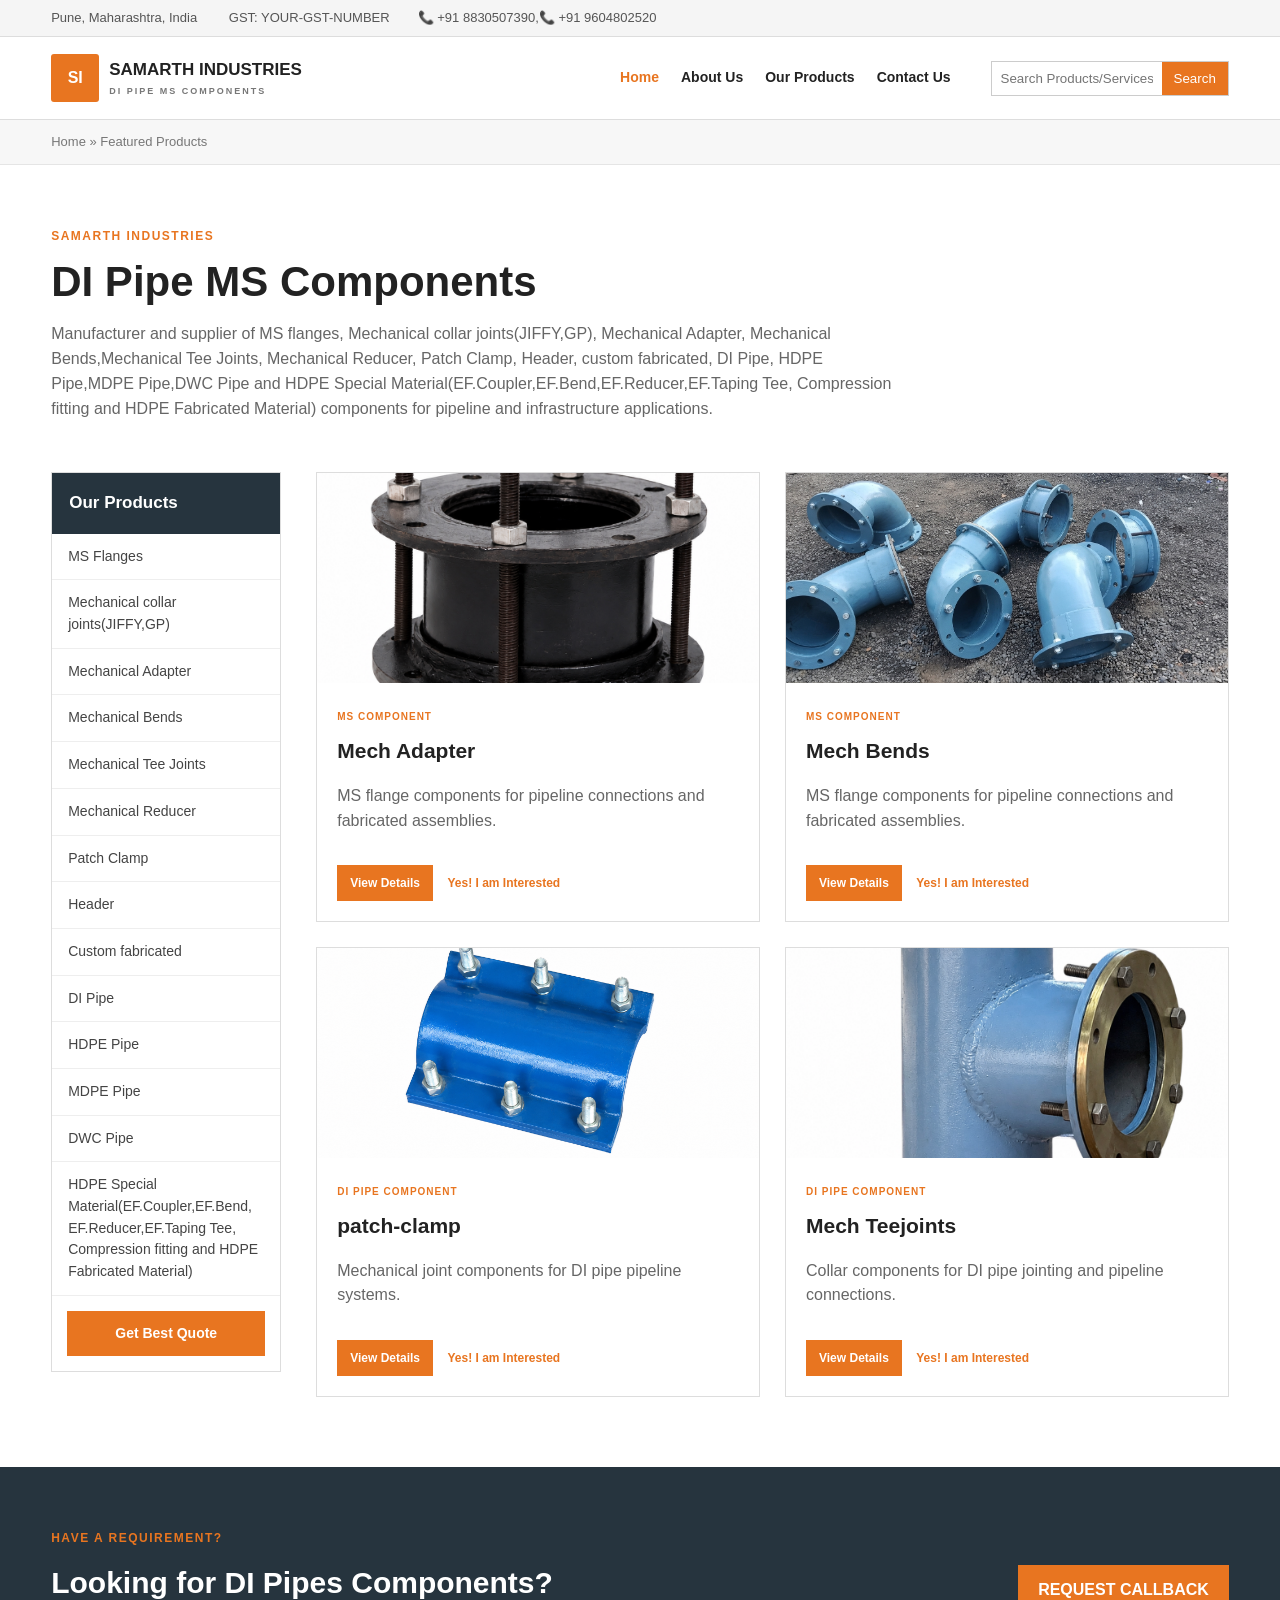
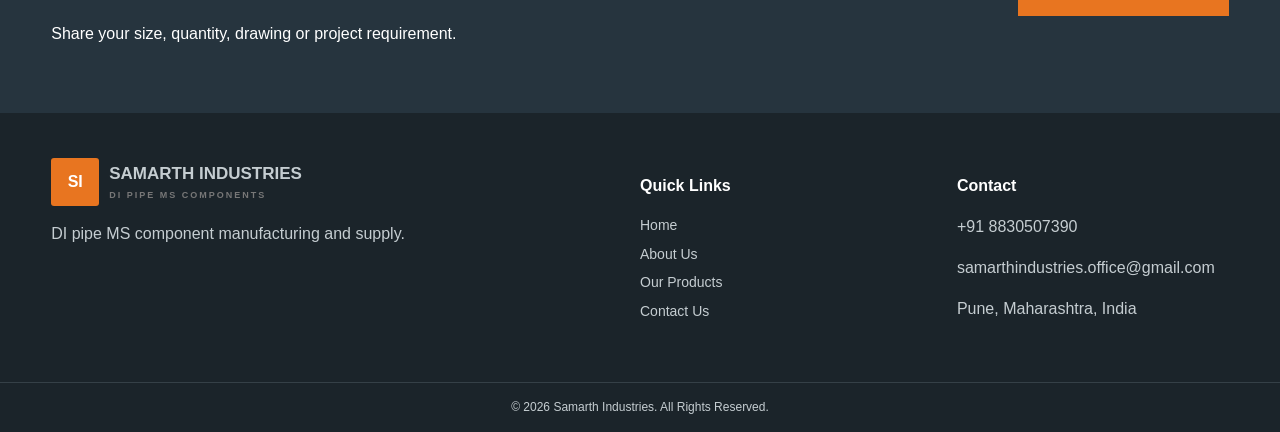
<file: index.html>
<!doctype html>
<html lang="en">

<head>
    <meta charset="utf-8">
    <meta name="viewport" content="width=device-width,initial-scale=1">
    <title>Samarth Industries | DI Pipe MS Components</title>
    <link rel="stylesheet" href="style.css">
</head>

<body>
    <div class="topbar">
        <div class="wrap">Pune,  Maharashtra, India <span>GST: YOUR-GST-NUMBER</span><span>📞 +91 8830507390,📞 +91 9604802520</span></div>
    </div>
    <header>
        <div class="wrap header-main">
            <a class="logo" href="index.html"><b>SI</b><span>SAMARTH INDUSTRIES<small>DI PIPE MS
                        COMPONENTS</small></span></a>
            <button id="menuBtn">☰</button>
            <nav id="nav"><a class="active" href="index.html">Home</a><a href="about.html">About Us</a><a
                    href="products.html">Our Products</a><a href="contact.html">Contact Us</a></nav>
            <div class="search"><input id="searchBox" placeholder="Search Products/Services"><button
                    onclick="searchProducts()">Search</button></div>
        </div>
    </header>
    <div class="crumb">
        <div class="wrap">Home » Featured Products</div>
    </div>
    <main>
        <section class="intro wrap">
            <p class="orange">SAMARTH INDUSTRIES</p>
            <h1>DI Pipe MS Components</h1>
            <p>Manufacturer and supplier of MS flanges, Mechanical collar joints(JIFFY,GP), Mechanical Adapter, Mechanical Bends,Mechanical Tee Joints, Mechanical Reducer, Patch Clamp, Header, custom fabricated, DI Pipe, HDPE Pipe,MDPE Pipe,DWC Pipe
                and HDPE Special Material(EF.Coupler,EF.Bend,EF.Reducer,EF.Taping Tee, Compression fitting and HDPE Fabricated Material)
                components for pipeline and infrastructure applications.</p>
        </section>
        <section class="wrap layout">
            <aside>
                <h3>Our Products</h3><a href="products.html">MS Flanges</a><a href="products.html">Mechanical collar joints(JIFFY,GP)</a><a
                    href="products.html">Mechanical Adapter</a><a href="products.html">Mechanical Bends</a><a
                    href="products.html">Mechanical Tee Joints</a><a href="products.html">Mechanical Reducer</a>
                    <a href="products.html">Patch Clamp</a><a href="products.html">Header</a><a href="products.html">Custom fabricated</a>
                    <a href="products.html">DI Pipe</a><a href="products.html">HDPE Pipe</a><a href="products.html">MDPE Pipe</a>
                    <a href="products.html">DWC Pipe</a><a href="products.html">HDPE Special Material(EF.Coupler,EF.Bend,
                        EF.Reducer,EF.Taping Tee, Compression fitting and HDPE Fabricated Material)</a><a
                    class="quote" href="contact.html">Get Best Quote</a>
            </aside>
            <div>
                <div id="homeProducts" class="products"></div>
            </div>
        </section>
        <section class="cta">
            <div class="wrap">
                <div>
                    <p class="orange">HAVE A REQUIREMENT?</p>
                    <h2>Looking for DI Pipes Components?</h2>
                    <p>Share your size, quantity, drawing or project requirement.</p>
                </div><a href="contact.html">REQUEST CALLBACK</a>
            </div>
        </section>
    </main>
    <footer id="footer"></footer>
    <script src="script.js"></script>
</body>

</html>
</file>
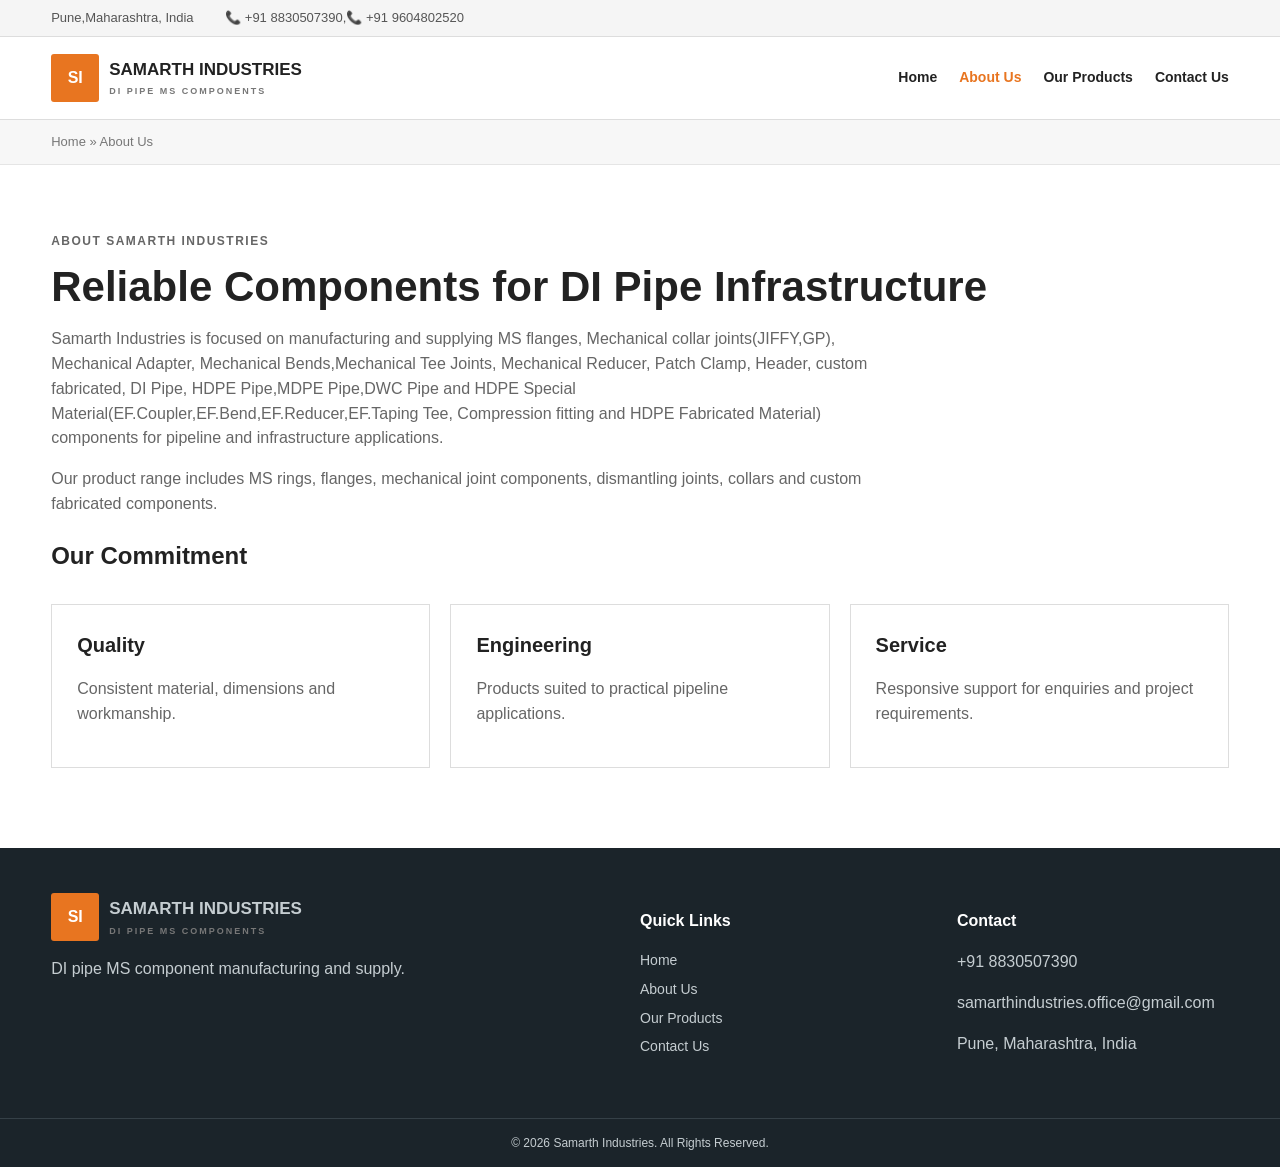
<file: about.html>
<!doctype html>
<html lang="en">

<head>
    <meta charset="utf-8">
    <meta name="viewport" content="width=device-width,initial-scale=1">
    <title>About Us | Samarth Industries</title>
    <link rel="stylesheet" href="style.css">
</head>

<body>
    <div class="topbar">
        <div class="wrap">Pune,Maharashtra, India <span>📞 +91 8830507390,📞 +91 9604802520</span></div>
    </div>
    <header>
        <div class="wrap header-main"><a class="logo" href="index.html"><b>SI</b><span>SAMARTH INDUSTRIES<small>DI PIPE MS
                        COMPONENTS</small></span></a><button id="menuBtn">☰</button>
            <nav id="nav"><a href="index.html">Home</a><a class="active" href="about.html">About Us</a><a
                    href="products.html">Our Products</a><a href="contact.html">Contact Us</a></nav>
        </div>
    </header>
    <div class="crumb">
        <div class="wrap">Home » About Us</div>
    </div>
    <main class="wrap article">
        <p class="orange">ABOUT SAMARTH INDUSTRIES</p>
        <h1>Reliable Components for DI Pipe Infrastructure</h1>
        <p>Samarth Industries is focused on manufacturing and supplying MS flanges,
             Mechanical collar joints(JIFFY,GP), Mechanical Adapter, Mechanical Bends,Mechanical Tee Joints, 
             Mechanical Reducer, Patch Clamp, Header, custom fabricated, DI Pipe, HDPE Pipe,MDPE Pipe,DWC Pipe and 
             HDPE Special Material(EF.Coupler,EF.Bend,EF.Reducer,EF.Taping Tee, Compression fitting and HDPE Fabricated Material) 
             components for pipeline and infrastructure applications.
</p>
        <p>Our product range includes MS rings, flanges, mechanical joint components, dismantling joints, collars and
            custom fabricated components.</p>
        <h2>Our Commitment</h2>
        <div class="cards">
            <div><b>Quality</b>
                <p>Consistent material, dimensions and workmanship.</p>
            </div>
            <div><b>Engineering</b>
                <p>Products suited to practical pipeline applications.</p>
            </div>
            <div><b>Service</b>
                <p>Responsive support for enquiries and project requirements.</p>
            </div>
        </div>
    </main>
    <footer id="footer"></footer>
    <script src="script.js"></script>
</body>

</html>
</file>
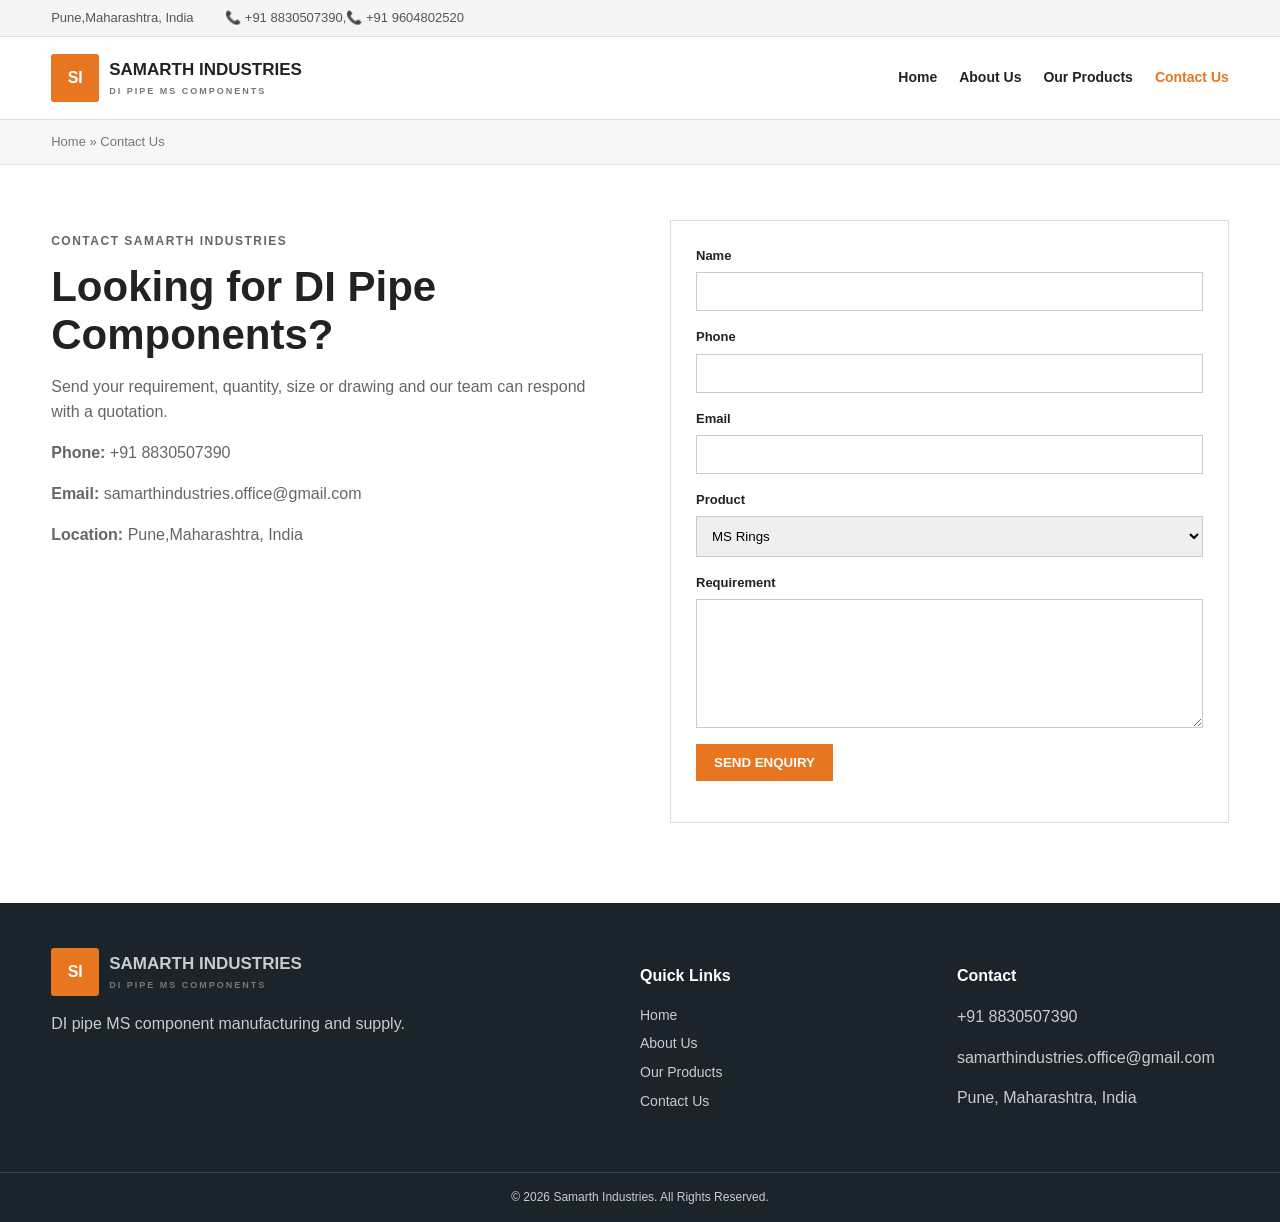
<file: contact.html>
<!doctype html>
<html lang="en">

<head>
    <meta charset="utf-8">
    <meta name="viewport" content="width=device-width,initial-scale=1">
    <title>Contact Us | Samarth Industries</title>
    <link rel="stylesheet" href="style.css">
</head>

<body>
    <div class="topbar">
        <div class="wrap">Pune,Maharashtra, India <span>📞 +91 8830507390,📞 +91 9604802520</span></div>
    </div>
    <header>
        <div class="wrap header-main"><a class="logo" href="index.html"><b>SI</b><span>SAMARTH INDUSTRIES<small>DI PIPE MS
                        COMPONENTS</small></span></a><button id="menuBtn">☰</button>
            <nav id="nav"><a href="index.html">Home</a><a href="about.html">About Us</a><a href="products.html">Our
                    Products</a><a class="active" href="contact.html">Contact Us</a></nav>
        </div>
    </header>
    <div class="crumb">
        <div class="wrap">Home » Contact Us</div>
    </div>
    <main class="wrap contact">
        <div>
            <p class="orange">CONTACT SAMARTH INDUSTRIES</p>
            <h1>Looking for DI Pipe Components?</h1>
            <p>Send your requirement, quantity, size or drawing and our team can respond with a quotation.</p>
            <p><b>Phone:</b> +91 8830507390</p>
            <p><b>Email:</b> samarthindustries.office@gmail.com</p>
            <p><b>Location:</b> Pune,Maharashtra, India</p>
        </div>
        <form id="contactForm"><label>Name<input required id="name"></label><label>Phone<input required
                    id="phone"></label><label>Email<input type="email" id="email"></label><label>Product<select
                    id="product">
                    <option>MS Rings</option>
                    <option>MS Flanges</option>
                    <option>Mechanical Joints</option>
                    <option>MJ Collars</option>
                    <option>Dismantling Joints</option>
                    <option>Custom MS Components</option>
                </select></label><label>Requirement<textarea required id="message" rows="7"></textarea></label><button
                class="button">SEND ENQUIRY</button>
            <p id="formMsg"></p>
        </form>
    </main>
    <footer id="footer"></footer>
    <script src="script.js"></script>
</body>

</html>
</file>
<file: style.css>
* {
    box-sizing: border-box
}

body {
    margin: 0;
    font-family: Arial, Helvetica, sans-serif;
    color: #222;
    background: #fff;
    line-height: 1.55
}

.wrap {
    width: min(1180px, 92%);
    margin: auto
}

a {
    text-decoration: none;
    color: inherit
}

.topbar {
    background: #f5f5f5;
    border-bottom: 1px solid #ddd;
    font-size: 13px;
    color: #555
}

.topbar .wrap {
    padding: 8px 0
}

.topbar span {
    margin-left: 28px
}

header {
    background: #fff;
    border-bottom: 1px solid #ddd
}

.header-main {
    min-height: 82px;
    display: flex;
    align-items: center;
    gap: 25px
}

.logo {
    display: flex;
    align-items: center;
    gap: 10px;
    font-weight: 800;
    white-space: nowrap
}

.logo b {
    display: grid;
    place-items: center;
    width: 48px;
    height: 48px;
    background: #e87520;
    color: #fff;
    border-radius: 3px
}

.logo span {
    font-size: 17px
}

.logo small {
    display: block;
    font-size: 9px;
    letter-spacing: 2px;
    color: #777;
    margin-top: 2px
}

nav {
    display: flex;
    gap: 22px;
    margin-left: auto
}

nav a {
    font-size: 14px;
    font-weight: 700
}

nav a:hover,
nav a.active {
    color: #e87520
}

.search {
    display: flex;
    border: 1px solid #ccc;
    margin-left: 15px
}

.search input {
    width: 170px;
    border: 0;
    padding: 9px;
    outline: 0
}

.search button {
    border: 0;
    background: #e87520;
    color: #fff;
    padding: 0 12px
}

#menuBtn {
    display: none;
    background: none;
    border: 0;
    font-size: 26px
}

.crumb {
    background: #f7f7f7;
    border-bottom: 1px solid #e5e5e5;
    font-size: 13px;
    color: #777
}

.crumb .wrap {
    padding: 12px 0
}

.intro {
    padding: 50px 0 35px
}

.intro h1,
.article h1,
.contact h1 {
    font-size: 42px;
    line-height: 1.15;
    margin: 8px 0 15px
}

.intro p:not(.orange),
.article p,
.contact>div>p {
    max-width: 850px;
    color: #666
}

.orange {
    color: #e87520;
    font-weight: 800;
    letter-spacing: 1.5px;
    font-size: 12px
}

.layout {
    display: grid;
    grid-template-columns: 230px 1fr;
    gap: 35px;
    padding-bottom: 70px
}

aside {
    border: 1px solid #ddd;
    height: max-content;
    background: #fff
}

aside h3 {
    margin: 0;
    padding: 17px;
    background: #26343e;
    color: #fff;
    font-size: 17px
}

aside>a {
    display: block;
    padding: 12px 16px;
    border-bottom: 1px solid #eee;
    color: #444;
    font-size: 14px;
    cursor: pointer
}

aside>a:hover {
    background: #fff0e5;
    color: #e87520
}

aside .quote {
    background: #e87520;
    color: #fff;
    text-align: center;
    font-weight: 800;
    margin: 15px;
    border: 0
}

.products {
    display: grid;
    grid-template-columns: repeat(2, 1fr);
    gap: 25px
}

.product-card {
    border: 1px solid #ddd;
    background: #fff
}

.product-img {
    height: 210px;
    background: linear-gradient(135deg, #39464e, #151c21); 
     /* color: #fff;  */
     /* display: grid; */
    /* place-items: center; */
    /* font-weight: 900; */
    /* letter-spacing: 2px; */
    /* font-size: 22px */
} 

.product-img img{
    height: 100%;
    width: 100%;
    object-fit: cover;
    /* display: block; */
}

.pc-body {
    padding: 20px
}

.pc-body>span {
    font-size: 10px;
    color: #e87520;
    font-weight: 800;
    letter-spacing: 1px
}

.pc-body h2 {
    font-size: 21px;
    margin: 7px 0
}

.pc-body p {
    color: #666;
    min-height: 65px
}

.button {
    display: inline-block;
    background: #e87520;
    color: #fff;
    padding: 11px 18px;
    border: 0;
    font-weight: 800;
    cursor: pointer
}

.button.small {
    font-size: 12px;
    padding: 9px 13px
}

.link {
    color: #e87520;
    font-size: 12px;
    font-weight: 800;
    margin-left: 10px
}

.filterbar {
    margin-bottom: 20px
}

.filterbar input {
    width: 100%;
    padding: 13px;
    border: 1px solid #ccc
}

.cta {
    background: #26343e;
    color: #fff;
    padding: 50px 0
}

.cta .wrap {
    display: flex;
    align-items: center;
    justify-content: space-between;
    gap: 20px
}

.cta h2 {
    font-size: 30px;
    margin: 5px 0
}

.cta a {
    background: #e87520;
    color: #fff;
    padding: 13px 20px;
    font-weight: 800
}

.product-detail {
    display: grid;
    grid-template-columns: 1fr 1fr;
    gap: 60px;
    padding: 55px 0
}

.detail-image {
    min-height: 430px;
    /* background: linear-gradient(135deg, #39464e, #151c21); */
    display: grid;
    place-items: center;
    /* color: #fff;
    font-size: 28px;
    font-weight: 900 */
}

#detailImage{
    height: 100%;
    width: 100%;
    object-fit:cover;
    display: block;
}

/* .detail-image img{
    min-height: 430px;
    background: linear-gradient(135deg, #39464e, #151c21);
    display: grid;
    place-items: center;
    color: #fff;
    font-size: 28px;
    font-weight: 900
} */

.product-detail h1 {
    font-size: 42px;
    line-height: 1.15
}

.product-detail p,
.details p {
    color: #666
}

.price {
    font-size: 22px;
    font-weight: 800;
    margin: 25px 0
}

.details {
    padding-bottom: 70px
}

.details h2 {
    border-bottom: 2px solid #e87520;
    padding-bottom: 10px;
    margin-top: 35px
}

.details table {
    width: 100%;
    border-collapse: collapse
}

.details th,
.details td {
    border: 1px solid #ddd;
    padding: 12px;
    text-align: left
}

.details th {
    width: 35%;
    background: #f7f7f7
}

.article,
.contact {
    padding: 55px 0 80px
}

.cards {
    display: grid;
    grid-template-columns: repeat(3, 1fr);
    gap: 20px;
    margin-top: 30px
}

.cards>div {
    border: 1px solid #ddd;
    padding: 25px
}

.cards b {
    font-size: 20px
}

.contact {
    display: grid;
    grid-template-columns: 1fr 1fr;
    gap: 60px
}

.contact form {
    border: 1px solid #ddd;
    padding: 25px
}

.contact label {
    display: block;
    font-weight: 700;
    font-size: 13px;
    margin-bottom: 16px
}

.contact input,
.contact select,
.contact textarea {
    display: block;
    width: 100%;
    margin-top: 6px;
    padding: 11px;
    border: 1px solid #ccc
}

.contact form p {
    color: #198754;
    font-weight: 700
}

footer {
    background: #1b242a;
    color: #c5cdd1;
    margin-top: 0
}

.footgrid {
    display: grid;
    grid-template-columns: 2fr 1fr 1fr;
    gap: 45px;
    padding: 45px 0
}

.footgrid h3 {
    color: #fff;
    font-size: 16px
}

.footgrid a {
    display: block;
    margin: 7px 0;
    font-size: 14px
}

.footgrid a:hover {
    color: #e87520
}

.copy {
    border-top: 1px solid #354047;
    padding: 15px 4%;
    font-size: 12px;
    text-align: center
}

@media(max-width:900px) {
    .search {
        display: none
    }

    #menuBtn {
        display: block;
        margin-left: auto
    }

    nav {
        display: none;
        position: absolute;
        top: 82px;
        left: 0;
        right: 0;
        background: #fff;
        padding: 15px 4%;
        z-index: 20;
        flex-direction: column;
        margin: 0
    }

    nav.show {
        display: flex
    }

    .layout,
    .product-detail,
    .contact {
        grid-template-columns: 1fr
    }

    .products {
        grid-template-columns: 1fr
    }

    .cards,
    .footgrid {
        grid-template-columns: 1fr 1fr
    }

    .intro h1,
    .article h1,
    .contact h1,
    .product-detail h1 {
        font-size: 34px
    }
}

@media(max-width:550px) {
    .topbar span {
        display: block;
        margin: 2px 0
    }

    .header-main {
        min-height: 70px
    }

    .logo span {
        font-size: 14px
    }

    .logo b {
        width: 40px;
        height: 40px
    }

    .cards,
    .footgrid {
        grid-template-columns: 1fr
    }

    .product-img {
        height: 180px
    }

    .detail-image {
        min-height: 300px
    }

    .cta .wrap {
        display: block
    }

    .cta a {
        display: inline-block;
        margin-top: 20px
    }
}
</file>
